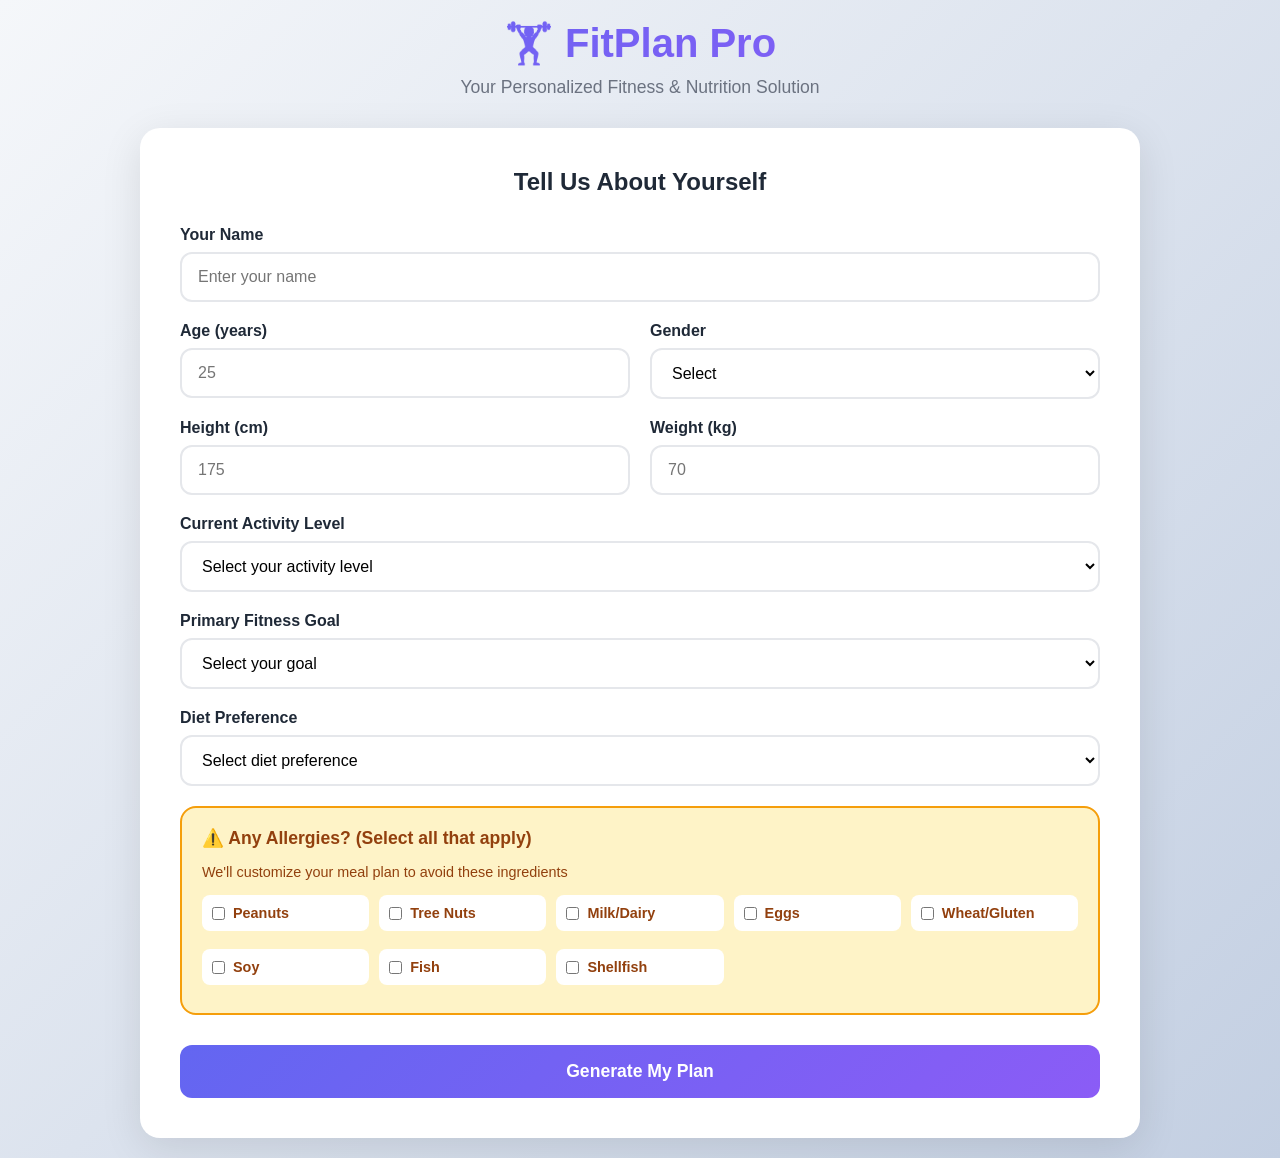
<file: index.html>
<!DOCTYPE html>
<html lang="en">
<head>
    <meta charset="UTF-8">
    <meta name="viewport" content="width=device-width, initial-scale=1.0">
    <title>FitPlan Pro - Personalized Fitness & Meal Planning</title>
    <style>
        * {
            margin: 0;
            padding: 0;
            box-sizing: border-box;
        }
        :root {
            --primary: #6366f1;
            --primary-dark: #4f46e5;
            --secondary: #10b981;
            --accent: #f59e0b;
            --danger: #ef4444;
            --dark: #1f2937;
            --light: #f9fafb;
            --gray: #6b7280;
            --white: #ffffff;
            --gradient: linear-gradient(135deg, #6366f1 0%, #8b5cf6 100%);
        }
        body {
            font-family: 'Segoe UI', Tahoma, Geneva, Verdana, sans-serif;
            background: linear-gradient(135deg, #f5f7fa 0%, #c3cfe2 100%);
            min-height: 100vh;
            padding: 20px;
            color: var(--dark);
        }
        .container {
            max-width: 1000px;
            margin: 0 auto;
        }
        header {
            text-align: center;
            margin-bottom: 30px;
        }
        header h1 {
            font-size: 2.5rem;
            background: var(--gradient);
            -webkit-background-clip: text;
            -webkit-text-fill-color: transparent;
            background-clip: text;
            margin-bottom: 10px;
        }
        header p {
            color: var(--gray);
            font-size: 1.1rem;
        }
        .input-section, .results-section {
            background: var(--white);
            border-radius: 20px;
            padding: 40px;
            box-shadow: 0 10px 40px rgba(0, 0, 0, 0.1);
        }
        .input-section h2, .results-section h2 {
            color: var(--dark);
            margin-bottom: 30px;
            text-align: center;
        }
        .form-group {
            margin-bottom: 20px;
        }
        .form-row {
            display: grid;
            grid-template-columns: 1fr 1fr;
            gap: 20px;
        }
        label {
            display: block;
            margin-bottom: 8px;
            font-weight: 600;
            color: var(--dark);
        }
        input, select {
            width: 100%;
            padding: 14px 16px;
            border: 2px solid #e5e7eb;
            border-radius: 12px;
            font-size: 1rem;
            transition: all 0.3s ease;
            background: var(--white);
        }
        input:focus, select:focus {
            outline: none;
            border-color: var(--primary);
            box-shadow: 0 0 0 3px rgba(99, 102, 241, 0.1);
        }
        .allergen-section {
            background: #fef3c7;
            border-radius: 16px;
            padding: 20px;
            margin-bottom: 20px;
            border: 2px solid #f59e0b;
        }
        .allergen-section h3 {
            color: #92400e;
            margin-bottom: 15px;
            font-size: 1.1rem;
        }
        .allergen-grid {
            display: grid;
            grid-template-columns: repeat(auto-fill, minmax(150px, 1fr));
            gap: 10px;
        }
        .allergen-checkbox {
            display: flex;
            align-items: center;
            gap: 8px;
            padding: 10px;
            background: white;
            border-radius: 8px;
            cursor: pointer;
        }
        .allergen-checkbox input {
            width: auto;
            cursor: pointer;
        }
        .allergen-checkbox span {
            font-size: 0.9rem;
            color: #92400e;
        }
        .btn-primary {
            width: 100%;
            padding: 16px;
            background: var(--gradient);
            color: var(--white);
            border: none;
            border-radius: 12px;
            font-size: 1.1rem;
            font-weight: 600;
            cursor: pointer;
            transition: all 0.3s ease;
            margin-top: 10px;
        }
        .btn-primary:hover {
            transform: translateY(-2px);
            box-shadow: 0 10px 30px rgba(99, 102, 241, 0.3);
        }
        .btn-secondary {
            display: block;
            width: 100%;
            padding: 14px;
            background: var(--dark);
            color: var(--white);
            border: none;
            border-radius: 12px;
            font-size: 1rem;
            font-weight: 600;
            cursor: pointer;
            transition: all 0.3s ease;
            margin-top: 30px;
        }
        .btn-secondary:hover {
            background: #374151;
        }
        .hidden {
            display: none;
        }
        .health-metrics {
            margin-bottom: 40px;
            padding-bottom: 40px;
            border-bottom: 2px solid #e5e7eb;
        }
        .metrics-grid {
            display: grid;
            grid-template-columns: repeat(auto-fit, minmax(200px, 1fr));
            gap: 20px;
            margin-top: 20px;
        }
        .metric-card {
            background: linear-gradient(135deg, #f8fafc 0%, #f1f5f9 100%);
            padding: 20px;
            border-radius: 16px;
            text-align: center;
        }
        .metric-card .label {
            color: var(--gray);
            font-size: 0.9rem;
            margin-bottom: 8px;
        }
        .metric-card .value {
            font-size: 1.8rem;
            font-weight: 700;
            color: var(--primary);
        }
        .metric-card .unit {
            font-size: 0.9rem;
            color: var(--gray);
        }
        .workout-routine {
            margin-bottom: 40px;
            padding-bottom: 40px;
            border-bottom: 2px solid #e5e7eb;
        }
        .subtitle {
            text-align: center;
            color: var(--gray);
            margin-bottom: 25px;
            font-size: 1rem;
        }
        .workout-days, .meal-days {
            display: grid;
            grid-template-columns: repeat(auto-fit, minmax(300px, 1fr));
            gap: 20px;
        }
        .workout-day, .meal-day {
            background: #f8fafc;
            border-radius: 16px;
            padding: 25px;
            border-left: 4px solid var(--primary);
        }
        .meal-day {
            border-left: 4px solid var(--secondary);
        }
        .workout-day h3, .meal-day h3 {
            margin-bottom: 15px;
            font-size: 1.2rem;
        }
        .workout-day h3 {
            color: var(--primary);
        }
        .meal-day h3 {
            color: var(--secondary);
        }
        .workout-day .focus {
            color: var(--gray);
            font-size: 0.9rem;
            margin-bottom: 15px;
            font-weight: 500;
        }
        .workout-day ul {
            list-style: none;
        }
        .workout-day li {
            padding: 8px 0;
            border-bottom: 1px solid #e5e7eb;
            color: var(--dark);
            cursor: pointer;
            transition: all 0.3s ease;
            display: flex;
            justify-content: space-between;
            align-items: center;
        }
        .workout-day li:hover {
            color: var(--primary);
            background: #f0f4ff;
            margin: 0 -10px;
            padding: 8px 10px;
            border-radius: 8px;
        }
        .workout-day li:last-child {
            border-bottom: none;
        }
        .workout-day .sets-reps {
            color: var(--gray);
            font-size: 0.85rem;
        }
        .workout-day .video-link {
            font-size: 12px;
            background: var(--primary);
            color: white;
            padding: 2px 8px;
            border-radius: 10px;
            margin-left: 8px;
            white-space: nowrap;
        }
        .meal-item {
            padding: 12px 0;
            border-bottom: 1px solid #e5e7eb;
            cursor: pointer;
            transition: all 0.3s ease;
            display: flex;
            justify-content: space-between;
            align-items: center;
        }
        .meal-item:hover {
            color: var(--secondary);
            background: #f0fff4;
            margin: 0 -10px;
            padding: 12px 10px;
            border-radius: 8px;
        }
        .meal-item:last-child {
            border-bottom: none;
        }
        .meal-item .meal-name {
            font-weight: 600;
            color: var(--dark);
        }
        .meal-item .calories {
            color: var(--gray);
            font-size: 0.85rem;
        }
        .meal-item .recipe-link {
            font-size: 12px;
            background: var(--secondary);
            color: white;
            padding: 2px 8px;
            border-radius: 10px;
            margin-left: 8px;
            white-space: nowrap;
        }
        .email-section {
            background: linear-gradient(135deg, #fef3c7 0%, #fde68a 100%);
            border-radius: 16px;
            padding: 30px;
            margin-bottom: 40px;
            text-align: center;
            border: 2px solid #f59e0b;
        }
        .email-section h2 {
            color: #92400e;
            margin-bottom: 20px;
        }
        .email-form {
            display: flex;
            gap: 15px;
            max-width: 500px;
            margin: 0 auto 15px;
        }
        .email-form input {
            flex: 1;
            padding: 14px 16px;
            border: 2px solid #f59e0b;
            border-radius: 12px;
            font-size: 1rem;
        }
        .btn-email {
            padding: 14px 24px;
            background: #f59e0b;
            color: white;
            border: none;
            border-radius: 12px;
            font-size: 1rem;
            font-weight: 600;
            cursor: pointer;
            white-space: nowrap;
        }
        .btn-email:hover {
            background: #d97706;
        }
        .email-note {
            color: #92400e;
            font-size: 0.9rem;
        }
        .allergy-warning {
            background: #fef2f2;
            border: 2px solid #ef4444;
            border-radius: 12px;
            padding: 15px;
            margin-bottom: 20px;
            color: #991b1b;
        }
        @media (max-width: 768px) {
            .form-row, .allergen-grid {
                grid-template-columns: 1fr;
            }
            .metrics-grid, .workout-days, .meal-days {
                grid-template-columns: 1fr;
            }
        }
    </style>
</head>
<body>
    <div class="container">
        <header>
            <h1>🏋️ FitPlan Pro</h1>
            <p>Your Personalized Fitness & Nutrition Solution</p>
        </header>
        <section class="input-section" id="inputSection">
            <h2>Tell Us About Yourself</h2>
            <form id="profileForm">
                <div class="form-group">
                    <label for="name">Your Name</label>
                    <input type="text" id="name" placeholder="Enter your name" required>
                </div>
                <div class="form-row">
                    <div class="form-group">
                        <label for="age">Age (years)</label>
                        <input type="number" id="age" min="15" max="100" placeholder="25" required>
                    </div>
                    <div class="form-group">
                        <label for="gender">Gender</label>
                        <select id="gender" required>
                            <option value="">Select</option>
                            <option value="male">Male</option>
                            <option value="female">Female</option>
                            <option value="other">Other</option>
                        </select>
                    </div>
                </div>
                <div class="form-row">
                    <div class="form-group">
                        <label for="height">Height (cm)</label>
                        <input type="number" id="height" min="100" max="250" placeholder="175" required>
                    </div>
                    <div class="form-group">
                        <label for="weight">Weight (kg)</label>
                        <input type="number" id="weight" min="30" max="300" placeholder="70" required>
                    </div>
                </div>
                <div class="form-group">
                    <label for="activityLevel">Current Activity Level</label>
                    <select id="activityLevel" required>
                        <option value="">Select your activity level</option>
                        <option value="sedentary">Sedentary (little or no exercise)</option>
                        <option value="light">Lightly Active (1-3 days/week)</option>
                        <option value="moderate">Moderately Active (3-5 days/week)</option>
                        <option value="active">Very Active (6-7 days/week)</option>
                        <option value="extremely">Extremely Active (athlete)</option>
                    </select>
                </div>
                <div class="form-group">
                    <label for="fitnessGoal">Primary Fitness Goal</label>
                    <select id="fitnessGoal" required>
                        <option value="">Select your goal</option>
                        <option value="weight_loss">Lose Weight</option>
                        <option value="muscle_gain">Build Muscle</option>
                        <option value="endurance">Improve Endurance</option>
                        <option value="flexibility">Improve Flexibility</option>
                        <option value="general">General Health & Fitness</option>
                    </select>
                </div>
                <div class="form-group">
                    <label for="dietPreference">Diet Preference</label>
                    <select id="dietPreference" required>
                        <option value="">Select diet preference</option>
                        <option value="non_veg">Non-Vegetarian</option>
                        <option value="vegetarian">Vegetarian</option>
                        <option value="vegan">Vegan</option>
                        <option value="pescatarian">Pescatarian</option>
                    </select>
                </div>
                <div class="allergen-section">
                    <h3>⚠️ Any Allergies? (Select all that apply)</h3>
                    <p style="color: #92400e; margin-bottom: 15px; font-size: 0.9rem;">We'll customize your meal plan to avoid these ingredients</p>
                    <div class="allergen-grid">
                        <label class="allergen-checkbox"><input type="checkbox" name="allergen" value="peanuts"><span>Peanuts</span></label>
                        <label class="allergen-checkbox"><input type="checkbox" name="allergen" value="tree_nuts"><span>Tree Nuts</span></label>
                        <label class="allergen-checkbox"><input type="checkbox" name="allergen" value="dairy"><span>Milk/Dairy</span></label>
                        <label class="allergen-checkbox"><input type="checkbox" name="allergen" value="eggs"><span>Eggs</span></label>
                        <label class="allergen-checkbox"><input type="checkbox" name="allergen" value="wheat"><span>Wheat/Gluten</span></label>
                        <label class="allergen-checkbox"><input type="checkbox" name="allergen" value="soy"><span>Soy</span></label>
                        <label class="allergen-checkbox"><input type="checkbox" name="allergen" value="fish"><span>Fish</span></label>
                        <label class="allergen-checkbox"><input type="checkbox" name="allergen" value="shellfish"><span>Shellfish</span></label>
                    </div>
                </div>
                <button type="submit" class="btn-primary">Generate My Plan</button>
            </form>
        </section>
        <section class="results-section hidden" id="resultsSection">
            <div class="health-metrics">
                <h2>📊 Your Health Profile</h2>
                <div class="metrics-grid" id="metricsGrid"></div>
            </div>
            <div id="allergyWarningSection"></div>
            <div class="email-section">
                <h2>📧 Send Your Plan via Email</h2>
                <div class="email-form">
                    <input type="email" id="userEmail" placeholder="Enter your email address">
                    <button class="btn-email" onclick="sendPlanByEmail()">📧 Send Plan</button>
                </div>
                <p class="email-note">Opens your email app with the complete plan!</p>
            </div>
            <div class="workout-routine">
                <h2>🏋️ Your 5-Day Workout Routine</h2>
                <p class="subtitle" id="workoutSubtitle"></p>
                <div class="workout-days" id="workoutDays"></div>
            </div>
            <div class="meal-plan">
                <h2>🥗 Your 5-Day Meal Plan</h2>
                <p class="subtitle" id="mealSubtitle"></p>
                <div class="meal-days" id="mealDays"></div>
            </div>
            <button class="btn-secondary" onclick="location.reload()">Create New Plan</button>
        </section>
    </div>
    <script>
var exerciseVideos = {
    "Jumping Jacks": "https://www.youtube.com/results?search_query=jumping+jack+exercise",
    "Burpees": "https://www.youtube.com/results?search_query=burpees+exercise+tutorial",
    "Mountain Climbers": "https://www.youtube.com/results?search_query=mountain+climbers+exercise",
    "High Knees": "https://www.youtube.com/results?search_query=high+knees+exercise",
    "Squat Jumps": "https://www.youtube.com/results?search_query=squat+jumps+exercise",
    "Plank Hold": "https://www.youtube.com/results?search_query=plank+exercise+tutorial",
    "Plank": "https://www.youtube.com/results?search_query=plank+exercise+tutorial",
    "Bodyweight Squats": "https://www.youtube.com/results?search_query=bodyweight+squats+tutorial",
    "Squats": "https://www.youtube.com/results?search_query=squat+exercise+tutorial",
    "Lunges": "https://www.youtube.com/results?search_query=lunges+exercise+tutorial",
    "Glute Bridges": "https://www.youtube.com/results?search_query=glute+bridges+exercise",
    "Running in Place": "https://www.youtube.com/results?search_query=running+in+place+exercise",
    "Calf Raises": "https://www.youtube.com/results?search_query=calf+raises+exercise",
    "Bicycle Crunches": "https://www.youtube.com/results?search_query=bicycle+crunches+exercise",
    "Leg Raises": "https://www.youtube.com/results?search_query=leg+raises+exercise",
    "Russian Twists": "https://www.youtube.com/results?search_query=russian+twists+exercise",
    "Dead Bug": "https://www.youtube.com/results?search_query=dead+bug+exercise",
    "Bird Dog": "https://www.youtube.com/results?search_query=bird+dog+exercise",
    "Push-ups": "https://www.youtube.com/results?search_query=push+ups+tutorial+beginners",
    "Tricep Dips": "https://www.youtube.com/results?search_query=tricep+dips+exercise",
    "Plank Shoulder Taps": "https://www.youtube.com/results?search_query=plank+shoulder+taps+exercise",
    "Arm Circles": "https://www.youtube.com/results?search_query=arm+circles+exercise",
    "Bear Crawl": "https://www.youtube.com/results?search_query=bear+crawl+exercise",
    "Sprint Intervals": "https://www.youtube.com/results?search_query=sprint+intervals+exercise",
    "Reverse Lunges": "https://www.youtube.com/results?search_query=reverse+lunges+tutorial",
    "Superman Hold": "https://www.youtube.com/results?search_query=superman+hold+exercise",
    "High Knee Run": "https://www.youtube.com/results?search_query=high+knee+run+exercise",
    "Diamond Push-ups": "https://www.youtube.com/results?search_query=diamond+push+ups+tutorial",
    "Pike Push-ups": "https://www.youtube.com/results?search_query=pike+push+ups+exercise",
    "Decline Push-ups": "https://www.youtube.com/results?search_query=decline+push+ups+exercise",
    "Wall Push-ups": "https://www.youtube.com/results?search_query=wall+push+ups+tutorial",
    "Bicep Curls": "https://www.youtube.com/results?search_query=bicep+curls+exercise",
    "Side Plank": "https://www.youtube.com/results?search_query=side+plank+exercise",
    "Butt Kicks": "https://www.youtube.com/results?search_query=butt+kicks+exercise",
    "March in Place": "https://www.youtube.com/results?search_query=march+in+place+exercise",
    "Box Step-ups": "https://www.youtube.com/results?search_query=box+step+ups+exercise",
    "Gentle Stretching": "https://www.youtube.com/results?search_query=gentle+stretching+routine",
    "Yoga Flow": "https://www.youtube.comresults?search_query=yoga+flow+tutorial",
    "Mobility Work": "https://www.youtube.com/results?search_query=mobility+exercises+tutorial",
    "Light Walking": "https://www.youtube.com/results?search_query=light+warming+up+exercise",
    "Steady State Cardio": "https://www.youtube.com/results?search_query=steady+state+cardio+exercise",
    "Tempo Walk": "https://www.youtube.com/results?search_query=tempo+walk+exercise",
    "Easy Jog": "https://www.youtube.com/results?search_query=easy+jog+exercise",
    "Cool Down Walk": "https://www.youtube.com/results?search_query=cool+down+walk+exercise",
    "Stretching Routine": "https://www.youtube.com/results?search_query=stretching+routine+tutorial",
    "Meditation": "https://www.youtube.com/results?search_query=meditation+breathing+exercise",
    "Sun Salutation": "https://www.youtube.com/results?search_query=sun+salutation+yoga+tutorial",
    "Deep Breathing": "https://www.youtube.com/results?search_query=deep+breathing+exercise",
    "Deadlifts": "https://www.youtube.com/results?search_query=deadlift+exercise+tutorial",
    "Wall Sit": "https://www.youtube.com/results?search_query=wall+sit+exercise"
};

var workoutPlans = {
    weight_loss: {
        title: "Weight Loss Program",
        days: [
            { name: "Day 1 - Full Body HIIT", focus: "High Intensity Interval Training for max calorie burn", exercises: [{ name: "Jumping Jacks", sets: "4 sets", reps: "45 seconds" }, { name: "Burpees", sets: "4 sets", reps: "12 reps" }, { name: "Mountain Climbers", sets: "4 sets", reps: "45 seconds" }, { name: "High Knees", sets: "4 sets", reps: "45 seconds" }, { name: "Squat Jumps", sets: "3 sets", reps: "15 reps" }, { name: "Plank Hold", sets: "3 sets", reps: "45 seconds" }] },
            { name: "Day 2 - Lower Body + Cardio", focus: "Lower body strength with cardio bursts", exercises: [{ name: "Bodyweight Squats", sets: "4 sets", reps: "20 reps" }, { name: "Lunges", sets: "3 sets", reps: "12 reps/leg" }, { name: "Jump Squats", sets: "3 sets", reps: "15 reps" }, { name: "Glute Bridges", sets: "3 sets", reps: "15 reps" }, { name: "Running in Place", sets: "3 sets", reps: "30 seconds" }, { name: "Calf Raises", sets: "3 sets", reps: "20 reps" }] },
            { name: "Day 3 - Active Recovery & Core", focus: "Core strengthening and mobility", exercises: [{ name: "Plank", sets: "3 sets", reps: "60 seconds" }, { name: "Bicycle Crunches", sets: "3 sets", reps: "20 reps" }, { name: "Leg Raises", sets: "3 sets", reps: "12 reps" }, { name: "Russian Twists", sets: "3 sets", reps: "20 reps" }, { name: "Dead Bug", sets: "3 sets", reps: "10 reps" }, { name: "Bird Dog", sets: "3 sets", reps: "10 reps/side" }] },
            { name: "Day 4 - Upper Body + HIIT", focus: "Upper body with cardio for overall toning", exercises: [{ name: "Push-ups", sets: "4 sets", reps: "12 reps" }, { name: "Tricep Dips", sets: "3 sets", reps: "12 reps" }, { name: "Plank Shoulder Taps", sets: "3 sets", reps: "20 taps" }, { name: "Arm Circles", sets: "3 sets", reps: "30 seconds" }, { name: "Bear Crawl", sets: "3 sets", reps: "30 seconds" }, { name: "Sprint Intervals", sets: "3 sets", reps: "30 seconds" }] },
            { name: "Day 5 - Full Body Circuit", focus: "Complete circuit training for full body conditioning", exercises: [{ name: "Burpees", sets: "3 sets", reps: "10 reps" }, { name: "Mountain Climbers", sets: "3 sets", reps: "45 seconds" }, { name: "Plank Hold", sets: "3 sets", reps: "45 seconds" }, { name: "Reverse Lunges", sets: "3 sets", reps: "12 reps/leg" }, { name: "Superman Hold", sets: "3 sets", reps: "30 seconds" }, { name: "High Knee Run", sets: "3 sets", reps: "30 seconds" }] }
        ]
    },
    muscle_gain: {
        title: "Muscle Building Program",
        days: [
            { name: "Day 1 - Push Day", focus: "Upper body pushing movements", exercises: [{ name: "Push-ups", sets: "4 sets", reps: "10-15 reps" }, { name: "Diamond Push-ups", sets: "3 sets", reps: "8-12 reps" }, { name: "Pike Push-ups", sets: "3 sets", reps: "8-12 reps" }, { name: "Tricep Dips", sets: "3 sets", reps: "12-15 reps" }, { name: "Decline Push-ups", sets: "3 sets", reps: "10-12 reps" }, { name: "Wall Push-ups", sets: "3 sets", reps: "10 reps" }] },
            { name: "Day 2 - Pull Day", focus: "Upper body pulling movements", exercises: [{ name: "Superman Hold", sets: "4 sets", reps: "30 seconds" }, { name: "Bicep Curls", sets: "3 sets", reps: "12 reps" }, { name: "Arm Circles", sets: "3 sets", reps: "30 seconds" }, { name: "Plank Hold", sets: "3 sets", reps: "45 seconds" }] },
            { name: "Day 3 - Leg Day", focus: "Lower body strength training", exercises: [{ name: "Squats", sets: "4 sets", reps: "12-15 reps" }, { name: "Lunges", sets: "4 sets", reps: "10 reps/leg" }, { name: "Glute Bridges", sets: "3 sets", reps: "15 reps" }, { name: "Calf Raises", sets: "4 sets", reps: "20 reps" }, { name: "Deadlifts", sets: "3 sets", reps: "12 reps" }] },
            { name: "Day 4 - Push Day + Core", focus: "Secondary push workout with core emphasis", exercises: [{ name: "Push-ups", sets: "4 sets", reps: "12 reps" }, { name: "Tricep Dips", sets: "3 sets", reps: "12 reps" }, { name: "Plank Shoulder Taps", sets: "3 sets", reps: "20 taps" }, { name: "Side Plank", sets: "3 sets", reps: "20 seconds/side" }] },
            { name: "Day 5 - Pull Day + Core", focus: "Secondary pull workout with core emphasis", exercises: [{ name: "Superman Hold", sets: "4 sets", reps: "30 seconds" }, { name: "Bicep Curls", sets: "3 sets", reps: "12 reps" }, { name: "Bird Dog", sets: "3 sets", reps: "10 reps/side" }, { name: "Dead Bug", sets: "3 sets", reps: "10 reps" }, { name: "Wall Sit", sets: "3 sets", reps: "45 seconds" }] }
        ]
    },
    endurance: {
        title: "Endurance Building Program",
        days: [
            { name: "Day 1 - Cardio Base", focus: "Building cardiovascular base", exercises: [{ name: "Jumping Jacks", sets: "5 sets", reps: "60 seconds" }, { name: "High Knees", sets: "5 sets", reps: "45 seconds" }, { name: "Butt Kicks", sets: "5 sets", reps: "45 seconds" }, { name: "March in Place", sets: "3 sets", reps: "60 seconds" }, { name: "Box Step-ups", sets: "3 sets", reps: "20 reps" }] },
            { name: "Day 2 - Steady State Cardio", focus: "Sustained cardio efforts", exercises: [{ name: "Running in Place", sets: "3 sets", reps: "3 minutes" }, { name: "Steady State Cardio", sets: "1 set", reps: "15 minutes" }, { name: "Tempo Walk", sets: "1 set", reps: "10 minutes" }] },
            { name: "Day 3 - Active Recovery", focus: "Low intensity active recovery", exercises: [{ name: "Gentle Stretching", sets: "1 set", reps: "15 minutes" }, { name: "Yoga Flow", sets: "1 set", reps: "10 minutes" }, { name: "Mobility Work", sets: "1 set", reps: "10 minutes" }, { name: "Light Walking", sets: "1 set", reps: "20 minutes" }] },
            { name: "Day 4 - Interval Training", focus: "HIIT for endurance", exercises: [{ name: "Sprint Intervals", sets: "6 sets", reps: "30 seconds" }, { name: "Burpees", sets: "4 sets", reps: "30 seconds" }, { name: "Mountain Climbers", sets: "4 sets", reps: "45 seconds" }] },
            { name: "Day 5 - Long Cardio Session", focus: "Extended cardio session", exercises: [{ name: "Easy Jog", sets: "1 set", reps: "15 minutes" }, { name: "Cool Down Walk", sets: "1 set", reps: "10 minutes" }, { name: "Stretching Routine", sets: "1 set", reps: "10 minutes" }, { name: "Meditation", sets: "1 set", reps: "5 minutes" }] }
        ]
    },
    flexibility: {
        title: "Flexibility & Mobility Program",
        days: [
            { name: "Day 1 - Morning Mobility", focus: "Dynamic stretching routine", exercises: [{ name: "Arm Circles", sets: "3 sets", reps: "15 each direction" }, { name: "Gentle Stretching", sets: "3 sets", reps: "30 seconds" }, { name: "Mobility Work", sets: "1 set", reps: "10 minutes" }] },
            { name: "Day 2 - Lower Body Flexibility", focus: "Lower body stretching", exercises: [{ name: "Gentle Stretching", sets: "3 sets", reps: "30 seconds" }, { name: "Lunges", sets: "3 sets", reps: "10 reps/leg" }, { name: "Mobility Work", sets: "1 set", reps: "15 minutes" }] },
            { name: "Day 3 - Active Recovery", focus: "Light movement and stretching", exercises: [{ name: "Easy Jog", sets: "1 set", reps: "10 minutes" }, { name: "Yoga Flow", sets: "1 set", reps: "15 minutes" }, { name: "Sun Salutation", sets: "3 rounds", reps: "5 minutes" }] },
            { name: "Day 4 - Upper Body Flexibility", focus: "Upper body and spine mobility", exercises: [{ name: "Arm Circles", sets: "3 sets", reps: "30 seconds" }, { name: "Mobility Work", sets: "1 set", reps: "15 minutes" }, { name: "Gentle Stretching", sets: "3 sets", reps: "30 seconds" }] },
            { name: "Day 5 - Full Body Flow", focus: "Complete stretching routine", exercises: [{ name: "Sun Salutation", sets: "5 rounds", reps: "10 minutes" }, { name: "Deep Breathing", sets: "1 set", reps: "5 minutes" }, { name: "Meditation", sets: "1 set", reps: "10 minutes" }] }
        ]
    },
    general: {
        title: "General Fitness Program",
        days: [
            { name: "Day 1 - Full Body A", focus: "Balanced full body workout", exercises: [{ name: "Squats", sets: "3 sets", reps: "15 reps" }, { name: "Push-ups", sets: "3 sets", reps: "10 reps" }, { name: "Lunges", sets: "3 sets", reps: "10 reps/leg" }, { name: "Plank Hold", sets: "3 sets", reps: "45 seconds" }, { name: "Glute Bridges", sets: "3 sets", reps: "15 reps" }] },
            { name: "Day 2 - Cardio & Core", focus: "Cardio with core focus", exercises: [{ name: "Jumping Jacks", sets: "3 sets", reps: "45 seconds" }, { name: "Mountain Climbers", sets: "3 sets", reps: "45 seconds" }, { name: "Bicycle Crunches", sets: "3 sets", reps: "20 reps" }, { name: "Leg Raises", sets: "3 sets", reps: "12 reps" }, { name: "Plank Hold", sets: "3 sets", reps: "45 seconds" }] },
            { name: "Day 3 - Active Recovery", focus: "Light activity and stretching", exercises: [{ name: "Easy Jog", sets: "1 set", reps: "20 minutes" }, { name: "Stretching Routine", sets: "1 set", reps: "15 minutes" }, { name: "Mobility Work", sets: "1 set", reps: "10 minutes" }] },
            { name: "Day 4 - Upper Body Focus", focus: "Upper body strength", exercises: [{ name: "Push-ups", sets: "4 sets", reps: "10-12 reps" }, { name: "Tricep Dips", sets: "3 sets", reps: "12 reps" }, { name: "Plank Shoulder Taps", sets: "3 sets", reps: "20 taps" }, { name: "Arm Circles", sets: "3 sets", reps: "30 seconds" }] },
            { name: "Day 5 - Lower Body Focus", focus: "Lower body strength", exercises: [{ name: "Squats", sets: "4 sets", reps: "15 reps" }, { name: "Lunges", sets: "3 sets", reps: "10 reps/leg" }, { name: "Glute Bridges", sets: "3 sets", reps: "15 reps" }, { name: "Calf Raises", sets: "4 sets", reps: "20 reps" }, { name: "Wall Sit", sets: "3 sets", reps: "45 seconds" }] }
        ]
    }
};

var indianMealPlans = {
    non_veg: {
        name: "Indian Non-Vegetarian Plan",
        days: [
            { name: "Day 1", meals: [{ name: "Poha (Rice Flakes)", calories: 280, allergens: [] }, { name: "Dal Tadka with Rice", calories: 450, allergens: [] }, { name: "Roasted Chana", calories: 120, allergens: [] }, { name: "Chicken Curry with Roti", calories: 480, allergens: [] }], total: 1330 },
            { name: "Day 2", meals: [{ name: "Upma with Vegetables", calories: 260, allergens: [] }, { name: "Vegetable Khichdi", calories: 400, allergens: [] }, { name: "Banana", calories: 90, allergens: [] }, { name: "Fish Curry with Rice", calories: 420, allergens: ["fish"] }], total: 1170 },
            { name: "Day 3", meals: [{ name: "Idli Sambar", calories: 250, allergens: [] }, { name: "Egg Curry with Toast", calories: 350, allergens: ["eggs", "wheat"] }, { name: "Buttermilk", calories: 60, allergens: ["dairy"] }, { name: "Roti Sabzi", calories: 350, allergens: ["wheat"] }], total: 1010 },
            { name: "Day 4", meals: [{ name: "Moong Dal Cheela", calories: 240, allergens: ["wheat"] }, { name: "Chicken Biryani", calories: 480, allergens: [] }, { name: "Cucumber Salad", calories: 40, allergens: [] }, { name: "Grilled Chicken with Salad", calories: 420, allergens: [] }], total: 1180 },
            { name: "Day 5", meals: [{ name: "Aloo Paratha with Curd", calories: 380, allergens: ["wheat", "dairy"] }, { name: "Rajma Chawal", calories: 450, allergens: [] }, { name: "Sprouts", calories: 80, allergens: [] }, { name: "Fish Tikka with Salad", calories: 400, allergens: ["fish"] }], total: 1310 }
        ]
    },
    vegetarian: {
        name: "Indian Vegetarian Plan",
        days: [
            { name: "Day 1", meals: [{ name: "Poha", calories: 260, allergens: [] }, { name: "Dal Tadka with Rice", calories: 420, allergens: [] }, { name: "Roasted Peanuts", calories: 100, allergens: ["peanuts"] }, { name: "Paneer Bhurji with Roti", calories: 450, allergens: ["dairy", "wheat"] }], total: 1230 },
            { name: "Day 2", meals: [{ name: "Upma", calories: 240, allergens: [] }, { name: "Mixed Veg Khichdi", calories: 380, allergens: [] }, { name: "Fruit (Apple)", calories: 80, allergens: [] }, { name: "Roti Sabzi", calories: 320, allergens: ["wheat"] }], total: 1020 },
            { name: "Day 3", meals: [{ name: "Besan Chilla", calories: 250, allergens: ["wheat"] }, { name: "Rajma Chawal", calories: 440, allergens: [] }, { name: "Lassi (Sweet)", calories: 150, allergens: ["dairy"] }, { name: "Methi Thepla with Curd", calories: 380, allergens: ["wheat", "dairy"] }], total: 1220 },
            { name: "Day 4", meals: [{ name: "Idli Sambar", calories: 230, allergens: [] }, { name: "Chole Bhature", calories: 480, allergens: ["wheat"] }, { name: "Onion Salad", calories: 30, allergens: [] }, { name: "Mixed Veg Curry with Roti", calories: 340, allergens: ["wheat"] }], total: 1080 },
            { name: "Day 5", meals: [{ name: "Aloo Paratha with Curd", calories: 360, allergens: ["wheat", "dairy"] }, { name: "Vegetable Pulao", calories: 400, allergens: [] }, { name: "Buttermilk", calories: 60, allergens: ["dairy"] }, { name: "Dal Fry with Rice", calories: 380, allergens: [] }], total: 1200 }
        ]
    },
    vegan: {
        name: "Indian Vegan Plan",
        days: [
            { name: "Day 1", meals: [{ name: "Poha (no milk)", calories: 250, allergens: [] }, { name: "Dal Tadka with Rice", calories: 420, allergens: [] }, { name: "Roasted Chana", calories: 120, allergens: [] }, { name: "Sabzi with Roti", calories: 300, allergens: ["wheat"] }], total: 1090 },
            { name: "Day 2", meals: [{ name: "Upma", calories: 240, allergens: [] }, { name: "Vegetable Khichdi", calories: 380, allergens: [] }, { name: "Banana", calories: 90, allergens: [] }, { name: "Chole (no yogurt)", calories: 340, allergens: [] }], total: 1050 },
            { name: "Day 3", meals: [{ name: "Moong Dal Cheela", calories: 240, allergens: ["wheat"] }, { name: "Vegetable Pulao", calories: 400, allergens: [] }, { name: "Cucumber", calories: 40, allergens: [] }, { name: "Roti Sabzi", calories: 300, allergens: ["wheat"] }], total: 980 },
            { name: "Day 4", meals: [{ name: "Besan Chilla", calories: 250, allergens: ["wheat"] }, { name: "Rajma Chawal", calories: 430, allergens: [] }, { name: "Sprouts", calories: 80, allergens: [] }, { name: "Dal Fry with Rice", calories: 370, allergens: [] }], total: 1130 },
            { name: "Day 5", meals: [{ name: "Poha with Peanuts", calories: 280, allergens: ["peanuts"] }, { name: "Chole Bhature (no curd)", calories: 450, allergens: ["wheat"] }, { name: "Mixed Fruit", calories: 80, allergens: [] }, { name: "Mixed Veg Curry with Roti", calories: 310, allergens: ["wheat"] }], total: 1120 }
        ]
    },
    pescatarian: {
        name: "Indian Pescatarian Plan",
        days: [
            { name: "Day 1", meals: [{ name: "Poha", calories: 250, allergens: [] }, { name: "Fish Curry with Rice", calories: 420, allergens: ["fish"] }, { name: "Roasted Chana", calories: 120, allergens: [] }, { name: "Dal Tadka with Roti", calories: 350, allergens: ["wheat"] }], total: 1140 },
            { name: "Day 2", meals: [{ name: "Upma", calories: 240, allergens: [] }, { name: "Prawns Curry with Rice", calories: 400, allergens: ["shellfish"] }, { name: "Cucumber Salad", calories: 40, allergens: [] }, { name: "Vegetable Khichdi", calories: 350, allergens: [] }], total: 1030 },
            { name: "Day 3", meals: [{ name: "Idli Sambar", calories: 230, allergens: [] }, { name: "Fish Tikka with Salad", calories: 380, allergens: ["fish"] }, { name: "Sprouts", calories: 80, allergens: [] }, { name: "Roti Sabzi", calories: 300, allergens: ["wheat"] }], total: 990 },
            { name: "Day 4", meals: [{ name: "Poha", calories: 250, allergens: [] }, { name: "Egg Curry with Rice", calories: 400, allergens: ["eggs"] }, { name: "Buttermilk", calories: 60, allergens: ["dairy"] }, { name: "Grilled Fish with Salad", calories: 350, allergens: ["fish"] }], total: 1060 },
            { name: "Day 5", meals: [{ name: "Upma", calories: 240, allergens: [] }, { name: "Fish Biryani", calories: 450, allergens: ["fish"] }, { name: "Roasted Makhana", calories: 100, allergens: [] }, { name: "Dal with Rice", calories: 360, allergens: [] }], total: 1150 }
        ]
    }
};

var activityMultipliers = { sedentary: 1.2, light: 1.375, moderate: 1.55, active: 1.725, extremely: 1.9 };
var currentPlanData = null;

function getBMICategory(bmi) {
    if (bmi < 18.5) return { category: "Underweight", class: "#3b82f6" };
    if (bmi < 25) return { category: "Normal", class: "#10b981" };
    if (bmi < 30) return { category: "Overweight", class: "#f59e0b" };
    return { category: "Obese", class: "#ef4444" };
}

function calculateMetrics(data) {
    var heightM = data.height / 100;
    var bmi = data.weight / (heightM * heightM);
    var bmiInfo = getBMICategory(bmi);
    var bmr = (data.gender === "male") ? (10 * data.weight + 6.25 * data.height - 5 * data.age + 5) : (10 * data.weight + 6.25 * data.height - 5 * data.age - 161);
    var tdee = bmr * activityMultipliers[data.activityLevel];
    var calorieTarget, weightChangeMsg;
    if (data.fitnessGoal === "weight_loss") { calorieTarget = tdee - 500; weightChangeMsg = "Lose ~0.5 kg/week"; }
    else if (data.fitnessGoal === "muscle_gain") { calorieTarget = tdee + 300; weightChangeMsg = "Gain ~0.25 kg/week"; }
    else { calorieTarget = tdee; weightChangeMsg = "Maintain weight"; }
    return { bmi: bmi.toFixed(1), bmiCategory: bmiInfo.category, bmiColor: bmiInfo.class, bmr: Math.round(bmr), tdee: Math.round(tdee), calorieTarget: Math.round(calorieTarget), weightChangeMsg: weightChangeMsg };
}

function renderMetrics(name, metrics) {
    document.getElementById("metricsGrid").innerHTML = 
        '<div class="metric-card"><div class="label">Welcome, ' + name + '!</div><div class="unit">Let\'s achieve your goals together</div></div>' +
        '<div class="metric-card"><div class="label">BMI</div><div class="value" style="color:' + metrics.bmiColor + '">' + metrics.bmi + '</div><div class="unit">' + metrics.bmiCategory + '</div></div>' +
        '<div class="metric-card"><div class="label">Daily Calories</div><div class="value">' + metrics.calorieTarget + '</div><div class="unit">' + metrics.weightChangeMsg + '</div></div>' +
        '<div class="metric-card"><div class="label">TDEE</div><div class="value">' + metrics.tdee + '</div><div class="unit">Maintenance calories</div></div>' +
        '<div class="metric-card"><div class="label">BMR</div><div class="value">' + metrics.bmr + '</div><div class="unit">At rest calories</div></div>';
}

function renderWorkout(workoutPlan) {
    document.getElementById("workoutSubtitle").textContent = "Specially designed for " + workoutPlan.title;
    var html = "";
    for (var i = 0; i < workoutPlan.days.length; i++) {
        var day = workoutPlan.days[i];
        html += '<div class="workout-day"><h3>' + day.name + '</h3><div class="focus">' + day.focus + '</div><ul>';
        for (var j = 0; j < day.exercises.length; j++) {
            var ex = day.exercises[j];
            var videoUrl = exerciseVideos[ex.name] || "https://www.youtube.com/results?search_query=" + encodeURIComponent(ex.name + " exercise tutorial");
            html += '<li onclick="window.open(\'' + videoUrl + '\', \'_blank\')">' + ex.name + '<span class="sets-reps"> - ' + ex.sets + ' x ' + ex.reps + '</span><span class="video-link">Video</span></li>';
        }
        html += '</ul></div>';
    }
    document.getElementById("workoutDays").innerHTML = html;
}

function isMealSafeForAllergens(mealAllergenList, userAllergens) {
    if (!userAllergens || userAllergens.length === 0) return true;
    for (var i = 0; i < userAllergens.length; i++) {
        if (mealAllergenList.indexOf(userAllergens[i]) !== -1) return false;
    }
    return true;
}

function renderMealPlan(mealPlan, calorieTarget, allergens) {
    var warningHtml = "";
    var skippedAllergens = [];
    
    var filteredDays = [];
    for (var d = 0; d < mealPlan.days.length; d++) {
        var day = mealPlan.days[d];
        var filteredMeals = [];
        for (var m = 0; m < day.meals.length; m++) {
            var meal = day.meals[m];
            if (isMealSafeForAllergens(meal.allergens, allergens)) {
                filteredMeals.push(meal);
            } else {
                for (var a = 0; a < meal.allergens.length; a++) {
                    if (allergens.indexOf(meal.allergens[a]) !== -1) {
                        skippedAllergens.push(meal.name + " (contains " + meal.allergens[a] + ")");
                    }
                }
            }
        }
        if (filteredMeals.length > 0) {
            var dayTotal = 0;
            for (var k = 0; k < filteredMeals.length; k++) dayTotal += filteredMeals[k].calories;
            filteredDays.push({ name: day.name, meals: filteredMeals, total: dayTotal });
        }
    }
    
    if (skippedAllergens.length > 0) {
        warningHtml = '<div class="allergy-warning"><h4>⚠️ Meals Skipped Due to Your Allergies:</h4><ul>';
        for (var s = 0; s < skippedAllergens.length; s++) {
            warningHtml += '<li>' + skippedAllergens[s] + '</li>';
        }
        warningHtml += '</ul></div>';
    }
    document.getElementById("allergyWarningSection").innerHTML = warningHtml;
    
    var scaleFactor = (calorieTarget / 4) / 350;
    if (scaleFactor < 0.7) scaleFactor = 0.7;
    if (scaleFactor > 1.3) scaleFactor = 1.3;
    
    document.getElementById("mealSubtitle").textContent = mealPlan.name + " - ~" + Math.round(calorieTarget) + " calories/day";
    
    var html = "";
    for (var i = 0; i < filteredDays.length; i++) {
        var day = filteredDays[i];
        html += '<div class="meal-day"><h3>' + day.name + '</h3>';
        for (var j = 0; j < day.meals.length; j++) {
            var meal = day.meals[j];
            var scaledCal = Math.round(meal.calories * scaleFactor);
            var recipeUrl = "https://www.youtube.com/results?search_query=" + encodeURIComponent(meal.name + " recipe indian");
            html += '<div class="meal-item" onclick="window.open(\'' + recipeUrl + '\', \'_blank\')"><div class="meal-name">' + meal.name + '</div><div><span class="calories">' + scaledCal + ' cal</span><span class="recipe-link">Recipe</span></div></div>';
        }
        html += '</div>';
    }
    document.getElementById("mealDays").innerHTML = html;
}

document.getElementById("profileForm").addEventListener("submit", function(e) {
    e.preventDefault();
    
    var allergens = [];
    var allergenCheckboxes = document.querySelectorAll('input[name="allergen"]:checked');
    for (var i = 0; i < allergenCheckboxes.length; i++) {
        allergens.push(allergenCheckboxes[i].value);
    }
    
    var formData = {
        name: document.getElementById("name").value,
        age: parseInt(document.getElementById("age").value),
        gender: document.getElementById("gender").value,
        height: parseInt(document.getElementById("height").value),
        weight: parseInt(document.getElementById("weight").value),
        activityLevel: document.getElementById("activityLevel").value,
        fitnessGoal: document.getElementById("fitnessGoal").value,
        dietPreference: document.getElementById("dietPreference").value,
        allergens: allergens
    };
    
    var metrics = calculateMetrics(formData);
    var workoutPlan = workoutPlans[formData.fitnessGoal];
    var mealPlan = indianMealPlans[formData.dietPreference];
    
    currentPlanData = { name: formData.name, metrics: metrics, workoutPlan: workoutPlan, mealPlan: mealPlan, allergens: allergens };
    
    renderMetrics(formData.name, metrics);
    renderWorkout(workoutPlan);
    renderMealPlan(mealPlan, metrics.calorieTarget, allergens);
    
    document.getElementById("inputSection").classList.add("hidden");
    document.getElementById("resultsSection").classList.remove("hidden");
    document.getElementById("resultsSection").scrollIntoView({ behavior: "smooth" });
});

window.sendPlanByEmail = function() {
    var email = document.getElementById("userEmail").value;
    if (!email || email.indexOf("@") === -1) {
        alert("Please enter a valid email address");
        return;
    }
    if (!currentPlanData) {
        alert("Please generate a plan first");
        return;
    }
    
    var data = currentPlanData;
    var subject = encodeURIComponent("My FitPlan Pro - " + data.name + "'s Fitness Plan");
    var body = "FITPLAN PRO - PERSONALIZED FITNESS & MEAL PLAN\n";
    body += "==============================================\n\n";
    body += "Hello " + data.name + "!\n\n";
    body += "Here is your personalized fitness and meal plan:\n\n";
    body += "HEALTH METRICS\n";
    body += "-------------\n";
    body += "BMI: " + data.metrics.bmi + " (" + data.metrics.bmiCategory + ")\n";
    body += "Daily Calories: " + data.metrics.calorieTarget + " (" + data.metrics.weightChangeMsg + ")\n";
    body += "BMR: " + data.metrics.bmr + " calories\n";
    body += "TDEE: " + data.metrics.tdee + " calories\n\n";
    body += "5-DAY WORKOUT ROUTINE\n";
    body += "----------------------\n";
    for (var i = 0; i < data.workoutPlan.days.length; i++) {
        var day = data.workoutPlan.days[i];
        body += "\n" + day.name + "\n";
        body += "Focus: " + day.focus + "\n";
        for (var j = 0; j < day.exercises.length; j++) {
            var ex = day.exercises[j];
            body += "  * " + ex.name + " - " + ex.sets + " x " + ex.reps + "\n";
        }
    }
    body += "\n\n5-DAY MEAL PLAN\n";
    body += "----------------\n";
    for (var k = 0; k < data.mealPlan.days.length; k++) {
        var mday = data.mealPlan.days[k];
        body += "\n" + mday.name + " (" + mday.total + " cal)\n";
        for (var n = 0; n < mday.meals.length; n++) {
            var meal = mday.meals[n];
            body += "  * " + meal.name + ": " + meal.calories + " cal";
            if (meal.allergens && meal.allergens.length > 0) {
                body += " [Contains: " + meal.allergens.join(", ") + "]";
            }
            body += "\n";
        }
    }
    body += "\n==============================================\n";
    body += "Generated by FitPlan Pro\n";
    body += "Date: " + new Date().toLocaleDateString() + "\n";
    
    window.location.href = "mailto:" + email + "?subject=" + subject + "&body=" + encodeURIComponent(body);
};
    </script>
</body>
</html>
</file>
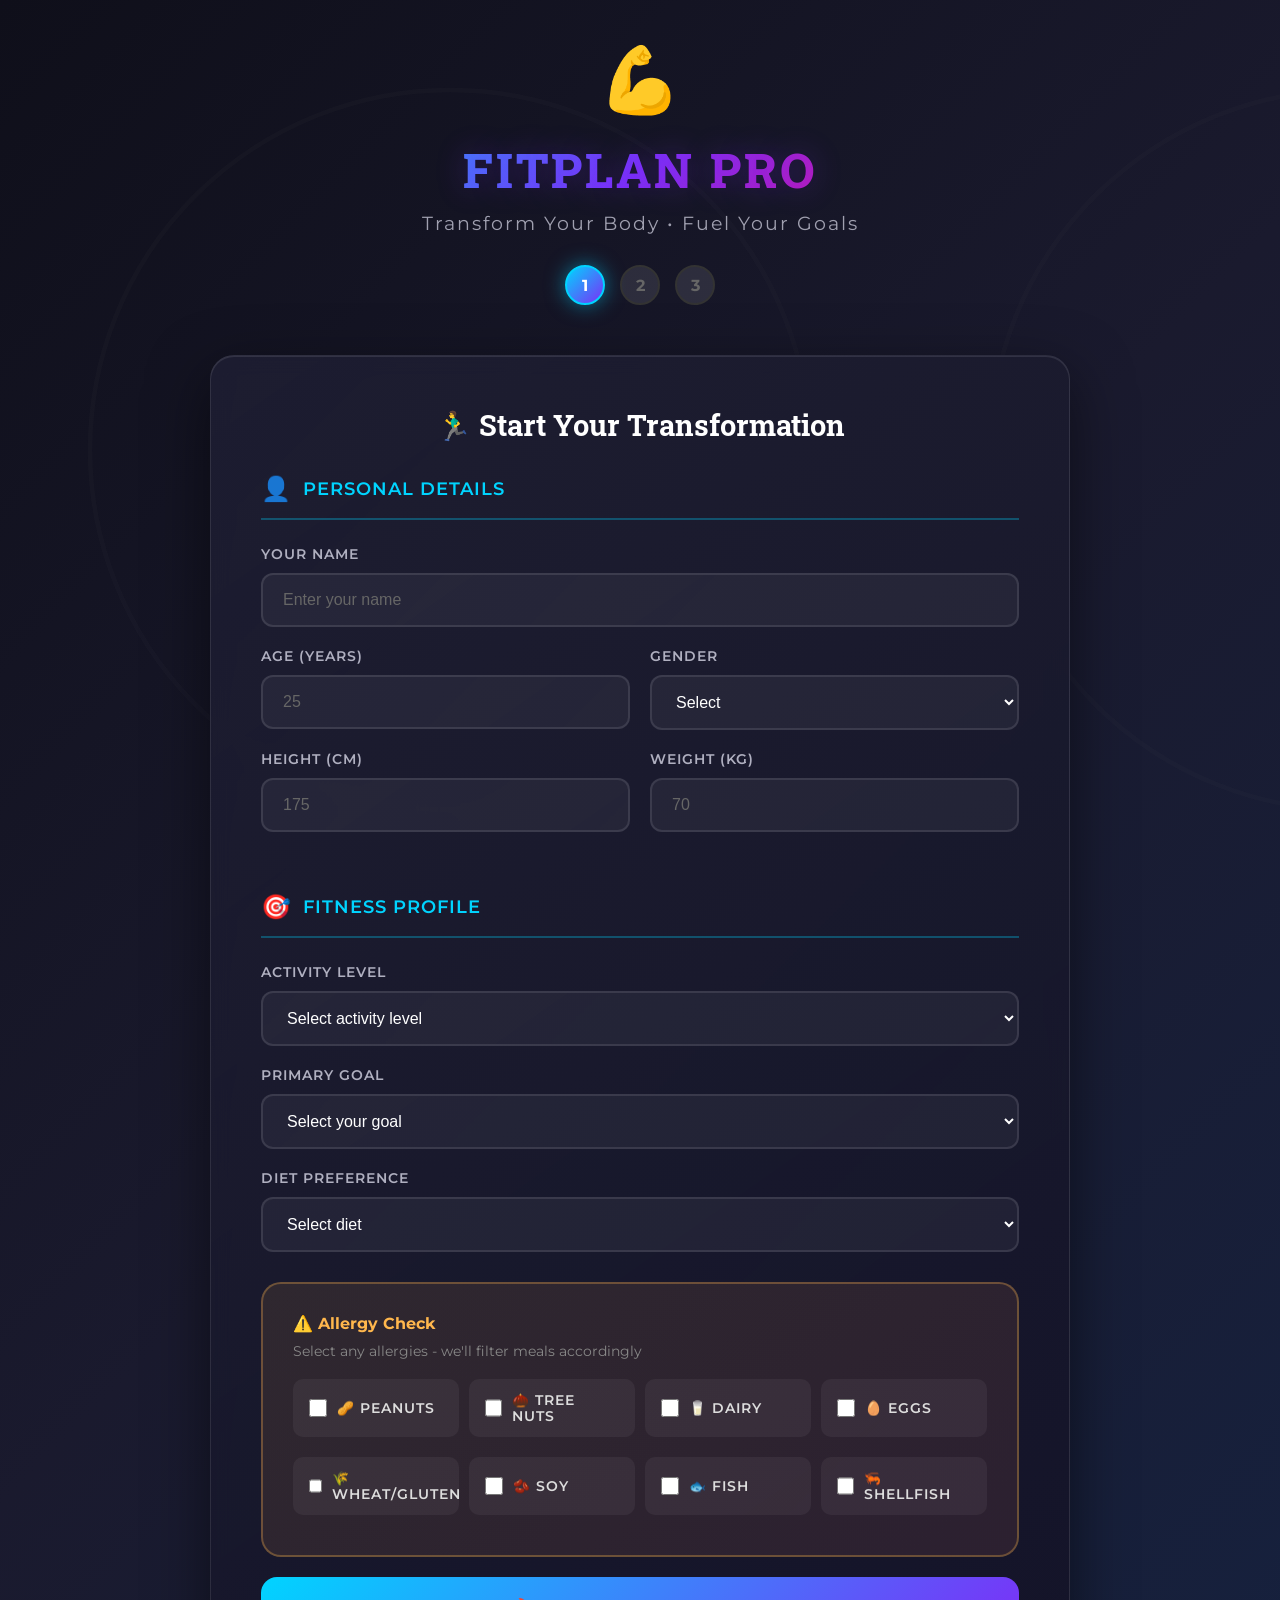
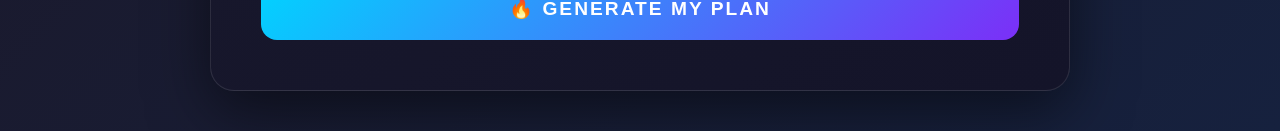
<file: templates/index.html>
<!DOCTYPE html>
<html lang="en">
<head>
    <meta charset="UTF-8">
    <meta name="viewport" content="width=device-width, initial-scale=1.0">
    <title>FitPlan Pro - Transform Your Fitness Journey</title>
    <link href="https://fonts.googleapis.com/css2?family=Montserrat:wght@400;600;700;800&family=Roboto+Slab:wght@400;700&display=swap" rel="stylesheet">
    <style>
        * { margin: 0; padding: 0; box-sizing: border-box; }
        body {
            font-family: 'Montserrat', sans-serif;
            background: linear-gradient(135deg, #0f0f1a 0%, #1a1a2e 50%, #16213e 100%);
            min-height: 100vh;
            color: #ffffff;
            overflow-x: hidden;
        }
        .hero-bg {
            position: fixed;
            top: 0;
            left: 0;
            width: 100%;
            height: 100%;
            background: url('data:image/svg+xml,<svg xmlns="http://www.w3.org/2000/svg" viewBox="0 0 100 100"><circle cx="50" cy="50" r="40" fill="none" stroke="%23666" stroke-width="0.5"/></svg>');
            opacity: 0.05;
            pointer-events: none;
        }
        .container { max-width: 900px; margin: 0 auto; padding: 40px 20px; position: relative; z-index: 1; }
        header { text-align: center; margin-bottom: 50px; }
        .logo-icon {
            font-size: 4rem;
            margin-bottom: 20px;
            animation: pulse 2s infinite;
        }
        @keyframes pulse {
            0%, 100% { transform: scale(1); }
            50% { transform: scale(1.05); }
        }
        header h1 {
            font-family: 'Roboto Slab', serif;
            font-size: 3rem;
            font-weight: 800;
            background: linear-gradient(135deg, #00d4ff 0%, #7b2ff7 50%, #ff006e 100%);
            -webkit-background-clip: text;
            -webkit-text-fill-color: transparent;
            background-clip: text;
            text-transform: uppercase;
            letter-spacing: 3px;
            margin-bottom: 10px;
            text-shadow: 0 0 30px rgba(123, 47, 247, 0.3);
        }
        header p {
            font-size: 1.2rem;
            color: #a0a0b0;
            font-weight: 400;
            letter-spacing: 2px;
        }
        .progress-bar {
            display: flex;
            justify-content: center;
            gap: 15px;
            margin: 30px 0;
        }
        .progress-step {
            width: 40px;
            height: 40px;
            border-radius: 50%;
            background: rgba(255,255,255,0.1);
            border: 2px solid #333;
            display: flex;
            align-items: center;
            justify-content: center;
            font-weight: 700;
            color: #666;
        }
        .progress-step.active {
            background: linear-gradient(135deg, #00d4ff, #7b2ff7);
            border-color: #00d4ff;
            color: white;
            box-shadow: 0 0 20px rgba(0, 212, 255, 0.5);
        }
        .card {
            background: linear-gradient(145deg, rgba(30, 30, 50, 0.9), rgba(20, 20, 40, 0.95));
            border-radius: 24px;
            padding: 50px;
            border: 1px solid rgba(255,255,255,0.1);
            box-shadow: 0 20px 60px rgba(0,0,0,0.5), inset 0 1px 0 rgba(255,255,255,0.1);
            backdrop-filter: blur(10px);
        }
        .card h2 {
            font-family: 'Roboto Slab', serif;
            font-size: 1.8rem;
            margin-bottom: 30px;
            text-align: center;
            color: #fff;
        }
        .section-title {
            display: flex;
            align-items: center;
            gap: 12px;
            margin-bottom: 25px;
            padding-bottom: 15px;
            border-bottom: 2px solid rgba(0, 212, 255, 0.3);
        }
        .section-title span { font-size: 1.5rem; }
        .section-title h3 {
            font-size: 1.1rem;
            font-weight: 600;
            color: #00d4ff;
            text-transform: uppercase;
            letter-spacing: 1px;
        }
        .form-row { display: grid; grid-template-columns: 1fr 1fr; gap: 20px; }
        .form-group { margin-bottom: 20px; }
        label {
            display: block;
            margin-bottom: 10px;
            font-weight: 600;
            color: #b0b0c0;
            font-size: 0.9rem;
            text-transform: uppercase;
            letter-spacing: 1px;
        }
        input, select {
            width: 100%;
            padding: 16px 20px;
            background: rgba(255,255,255,0.05);
            border: 2px solid rgba(255,255,255,0.1);
            border-radius: 12px;
            font-size: 1rem;
            color: #fff;
            transition: all 0.3s;
        }
        input:focus, select:focus {
            outline: none;
            border-color: #00d4ff;
            background: rgba(0, 212, 255, 0.1);
            box-shadow: 0 0 20px rgba(0, 212, 255, 0.2);
        }
        input::placeholder { color: #666; }
        select option { background: #1a1a2e; color: #fff; }
        .allergen-section {
            background: linear-gradient(145deg, rgba(255, 183, 77, 0.1), rgba(255, 138, 101, 0.1));
            border-radius: 20px;
            padding: 30px;
            border: 2px solid rgba(255, 183, 77, 0.3);
        }
        .allergen-section h3 {
            color: #ffb74d;
            font-size: 1rem;
            display: flex;
            align-items: center;
            gap: 10px;
        }
        .allergen-section p { color: #888; font-size: 0.85rem; margin: 10px 0 20px; }
        .allergen-grid { display: grid; grid-template-columns: repeat(auto-fill, minmax(140px, 1fr)); gap: 10px; }
        .allergen-checkbox {
            display: flex;
            align-items: center;
            gap: 10px;
            padding: 12px 15px;
            background: rgba(255,255,255,0.05);
            border-radius: 10px;
            cursor: pointer;
            transition: all 0.3s;
            border: 1px solid transparent;
        }
        .allergen-checkbox:hover {
            background: rgba(255, 183, 77, 0.2);
            border-color: rgba(255, 183, 77, 0.5);
        }
        .allergen-checkbox input { width: 18px; height: 18px; accent-color: #ffb74d; cursor: pointer; }
        .allergen-checkbox span { font-size: 0.85rem; color: #ddd; }
        .btn-primary {
            width: 100%;
            padding: 20px;
            background: linear-gradient(135deg, #00d4ff 0%, #7b2ff7 100%);
            color: white;
            border: none;
            border-radius: 16px;
            font-size: 1.2rem;
            font-weight: 700;
            text-transform: uppercase;
            letter-spacing: 2px;
            cursor: pointer;
            transition: all 0.3s;
            margin-top: 20px;
            position: relative;
            overflow: hidden;
        }
        .btn-primary::before {
            content: '';
            position: absolute;
            top: 0;
            left: -100%;
            width: 100%;
            height: 100%;
            background: linear-gradient(90deg, transparent, rgba(255,255,255,0.2), transparent);
            transition: 0.5s;
        }
        .btn-primary:hover::before { left: 100%; }
        .btn-primary:hover {
            transform: translateY(-3px);
            box-shadow: 0 15px 40px rgba(0, 212, 255, 0.4);
        }
        @media (max-width: 768px) {
            .form-row, .allergen-grid { grid-template-columns: 1fr; }
            header h1 { font-size: 2rem; }
            .card { padding: 30px 20px; }
        }
    </style>
</head>
<body>
    <div class="hero-bg"></div>
    <div class="container">
        <header>
            <div class="logo-icon">💪</div>
            <h1>FitPlan Pro</h1>
            <p>Transform Your Body • Fuel Your Goals</p>
            <div class="progress-bar">
                <div class="progress-step active">1</div>
                <div class="progress-step">2</div>
                <div class="progress-step">3</div>
            </div>
        </header>

        <div class="card">
            <h2>🏃‍♂️ Start Your Transformation</h2>
            <form action="/generate_plan" method="POST">
                <div class="section-title"><span>👤</span><h3>Personal Details</h3></div>
                <div class="form-group">
                    <label for="name">Your Name</label>
                    <input type="text" id="name" name="name" placeholder="Enter your name" required>
                </div>

                <div class="form-row">
                    <div class="form-group">
                        <label for="age">Age (years)</label>
                        <input type="number" id="age" name="age" min="15" max="100" placeholder="25" required>
                    </div>
                    <div class="form-group">
                        <label for="gender">Gender</label>
                        <select id="gender" name="gender" required>
                            <option value="">Select</option>
                            <option value="male">Male</option>
                            <option value="female">Female</option>
                            <option value="other">Other</option>
                        </select>
                    </div>
                </div>

                <div class="form-row">
                    <div class="form-group">
                        <label for="height">Height (cm)</label>
                        <input type="number" id="height" name="height" min="100" max="250" placeholder="175" required>
                    </div>
                    <div class="form-group">
                        <label for="weight">Weight (kg)</label>
                        <input type="number" id="weight" name="weight" min="30" max="300" placeholder="70" required>
                    </div>
                </div>

                <div class="section-title" style="margin-top: 40px;"><span>🎯</span><h3>Fitness Profile</h3></div>

                <div class="form-group">
                    <label for="activity_level">Activity Level</label>
                    <select id="activity_level" name="activity_level" required>
                        <option value="">Select activity level</option>
                        <option value="sedentary">😴 Sedentary</option>
                        <option value="light">🚶 Lightly Active</option>
                        <option value="moderate">🏃 Moderately Active</option>
                        <option value="active">💪 Very Active</option>
                        <option value="extremely">🔥 Extremely Active (Athlete)</option>
                    </select>
                </div>

                <div class="form-group">
                    <label for="fitness_goal">Primary Goal</label>
                    <select id="fitness_goal" name="fitness_goal" required>
                        <option value="">Select your goal</option>
                        <option value="weight_loss">🔥 Lose Weight</option>
                        <option value="muscle_gain">💪 Build Muscle</option>
                        <option value="endurance">⚡ Improve Endurance</option>
                        <option value="flexibility">🧘 Improve Flexibility</option>
                        <option value="general">🎯 General Health</option>
                    </select>
                </div>

                <div class="form-group">
                    <label for="diet_preference">Diet Preference</label>
                    <select id="diet_preference" name="diet_preference" required>
                        <option value="">Select diet</option>
                        <option value="non_veg">🍗 Non-Vegetarian</option>
                        <option value="vegetarian">🥬 Vegetarian</option>
                        <option value="vegan">🌱 Vegan</option>
                        <option value="pescatarian">🐟 Pescatarian</option>
                    </select>
                </div>

                <div class="allergen-section" style="margin-top: 30px;">
                    <h3>⚠️ Allergy Check</h3>
                    <p>Select any allergies - we'll filter meals accordingly</p>
                    <div class="allergen-grid">
                        <label class="allergen-checkbox"><input type="checkbox" name="allergens" value="peanuts"><span>🥜 Peanuts</span></label>
                        <label class="allergen-checkbox"><input type="checkbox" name="allergens" value="tree_nuts"><span>🌰 Tree Nuts</span></label>
                        <label class="allergen-checkbox"><input type="checkbox" name="allergens" value="dairy"><span>🥛 Dairy</span></label>
                        <label class="allergen-checkbox"><input type="checkbox" name="allergens" value="eggs"><span>🥚 Eggs</span></label>
                        <label class="allergen-checkbox"><input type="checkbox" name="allergens" value="wheat"><span>🌾 Wheat/Gluten</span></label>
                        <label class="allergen-checkbox"><input type="checkbox" name="allergens" value="soy"><span>🫘 Soy</span></label>
                        <label class="allergen-checkbox"><input type="checkbox" name="allergens" value="fish"><span>🐟 Fish</span></label>
                        <label class="allergen-checkbox"><input type="checkbox" name="allergens" value="shellfish"><span>🦐 Shellfish</span></label>
                    </div>
                </div>

                <button type="submit" class="btn-primary">🔥 Generate My Plan</button>
            </form>
        </div>
    </div>
</body>
</html>
</file>
